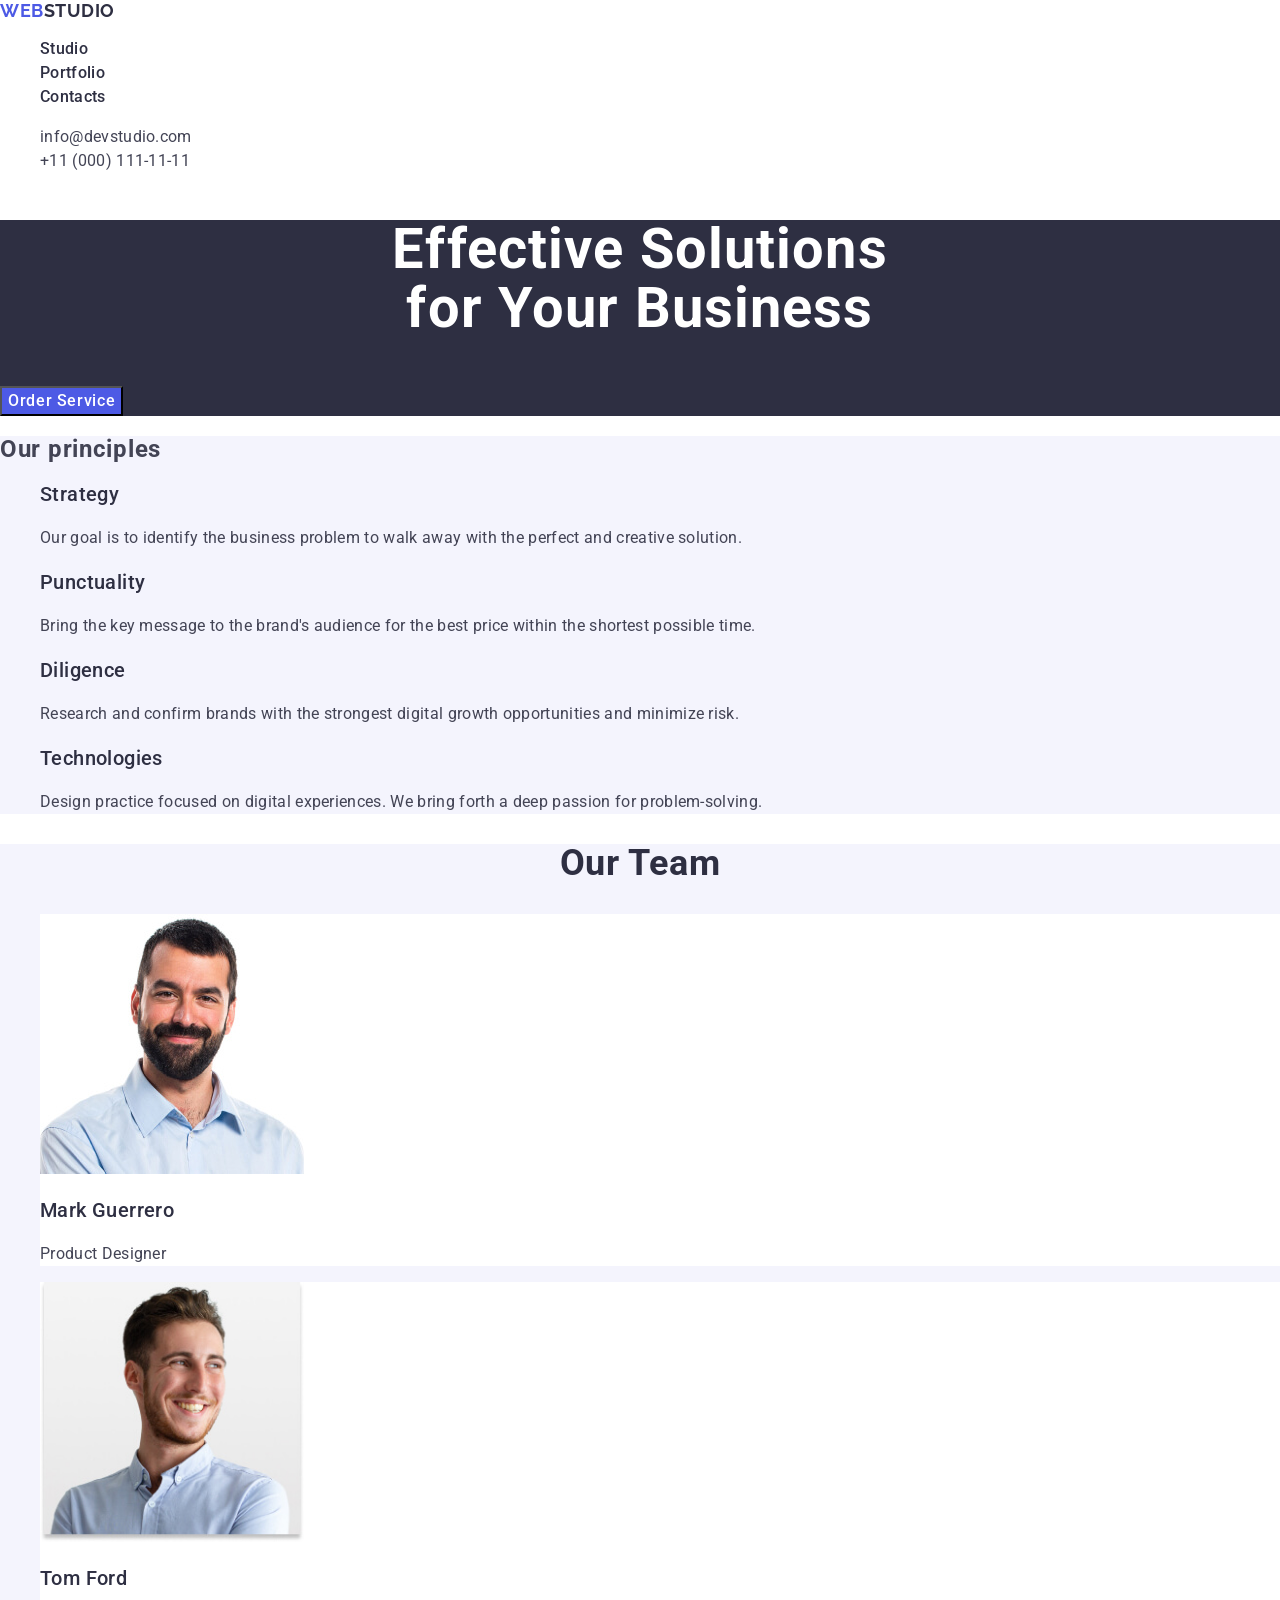
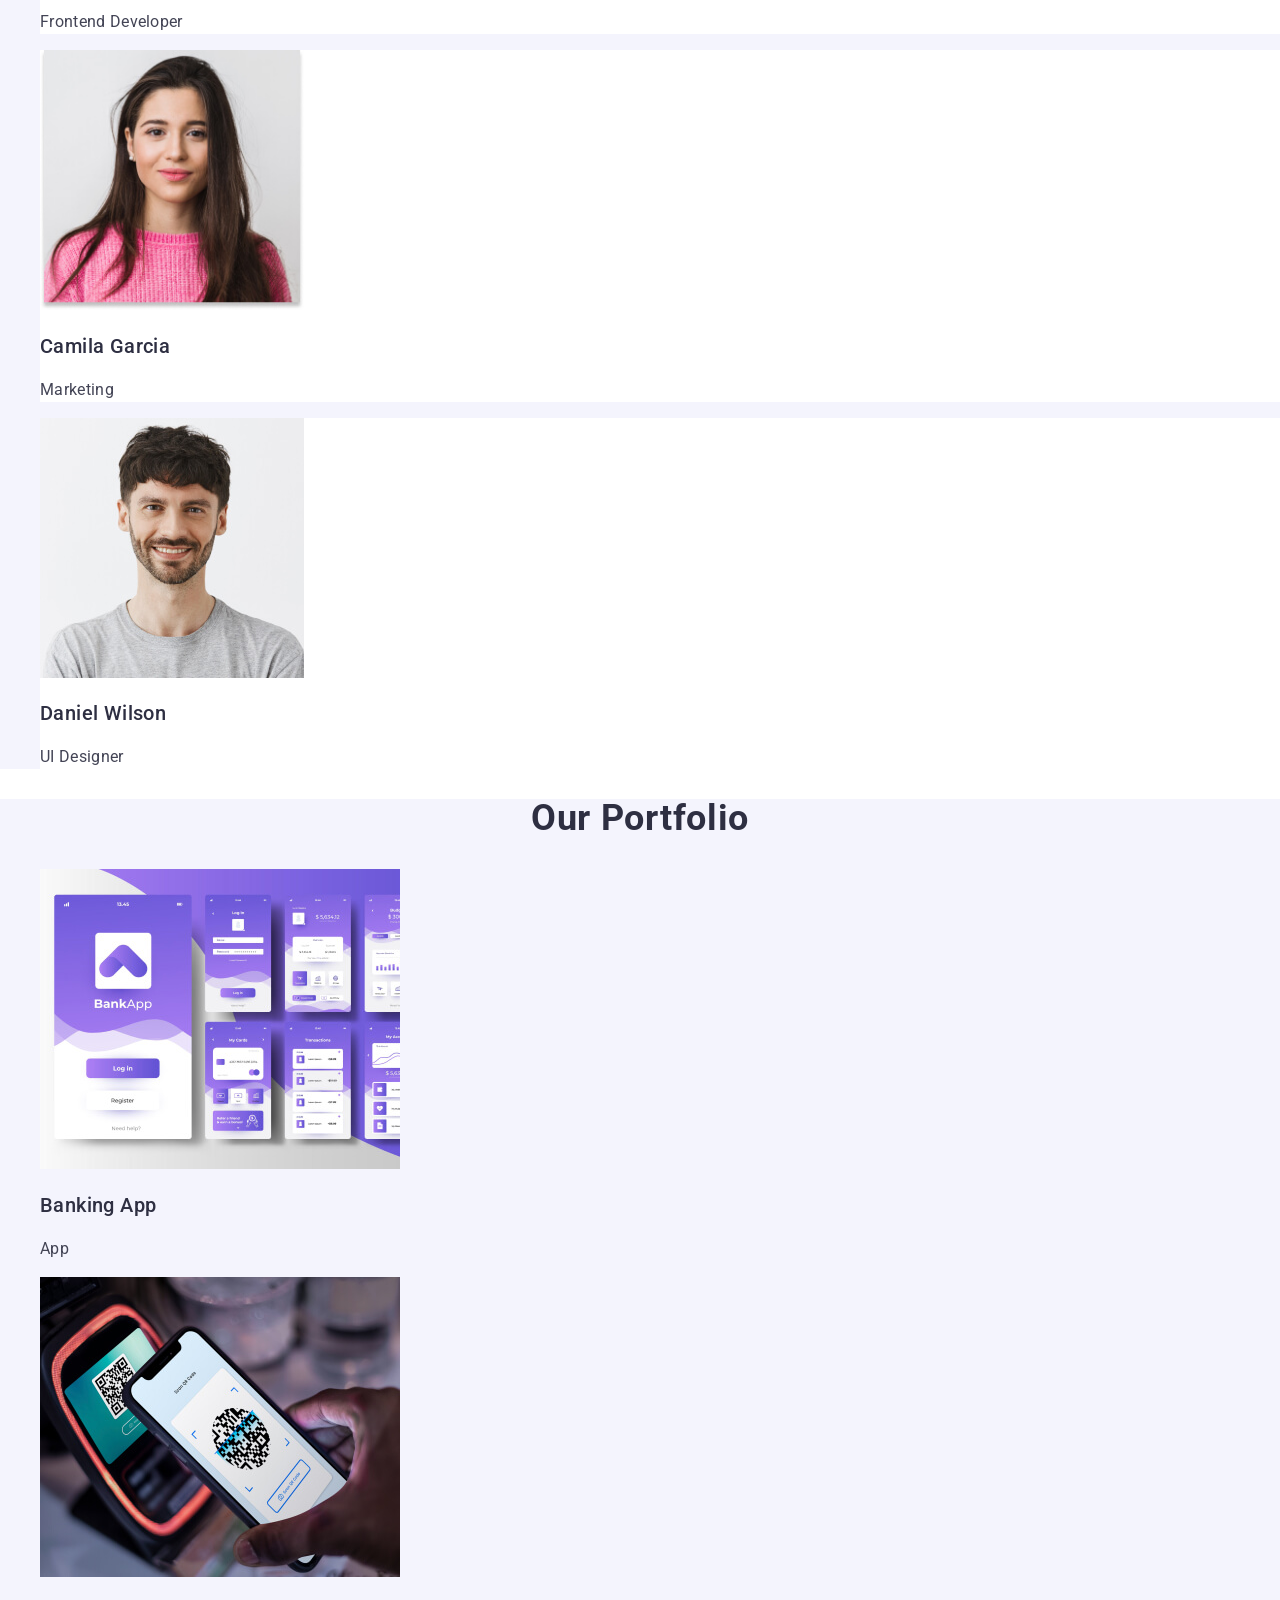
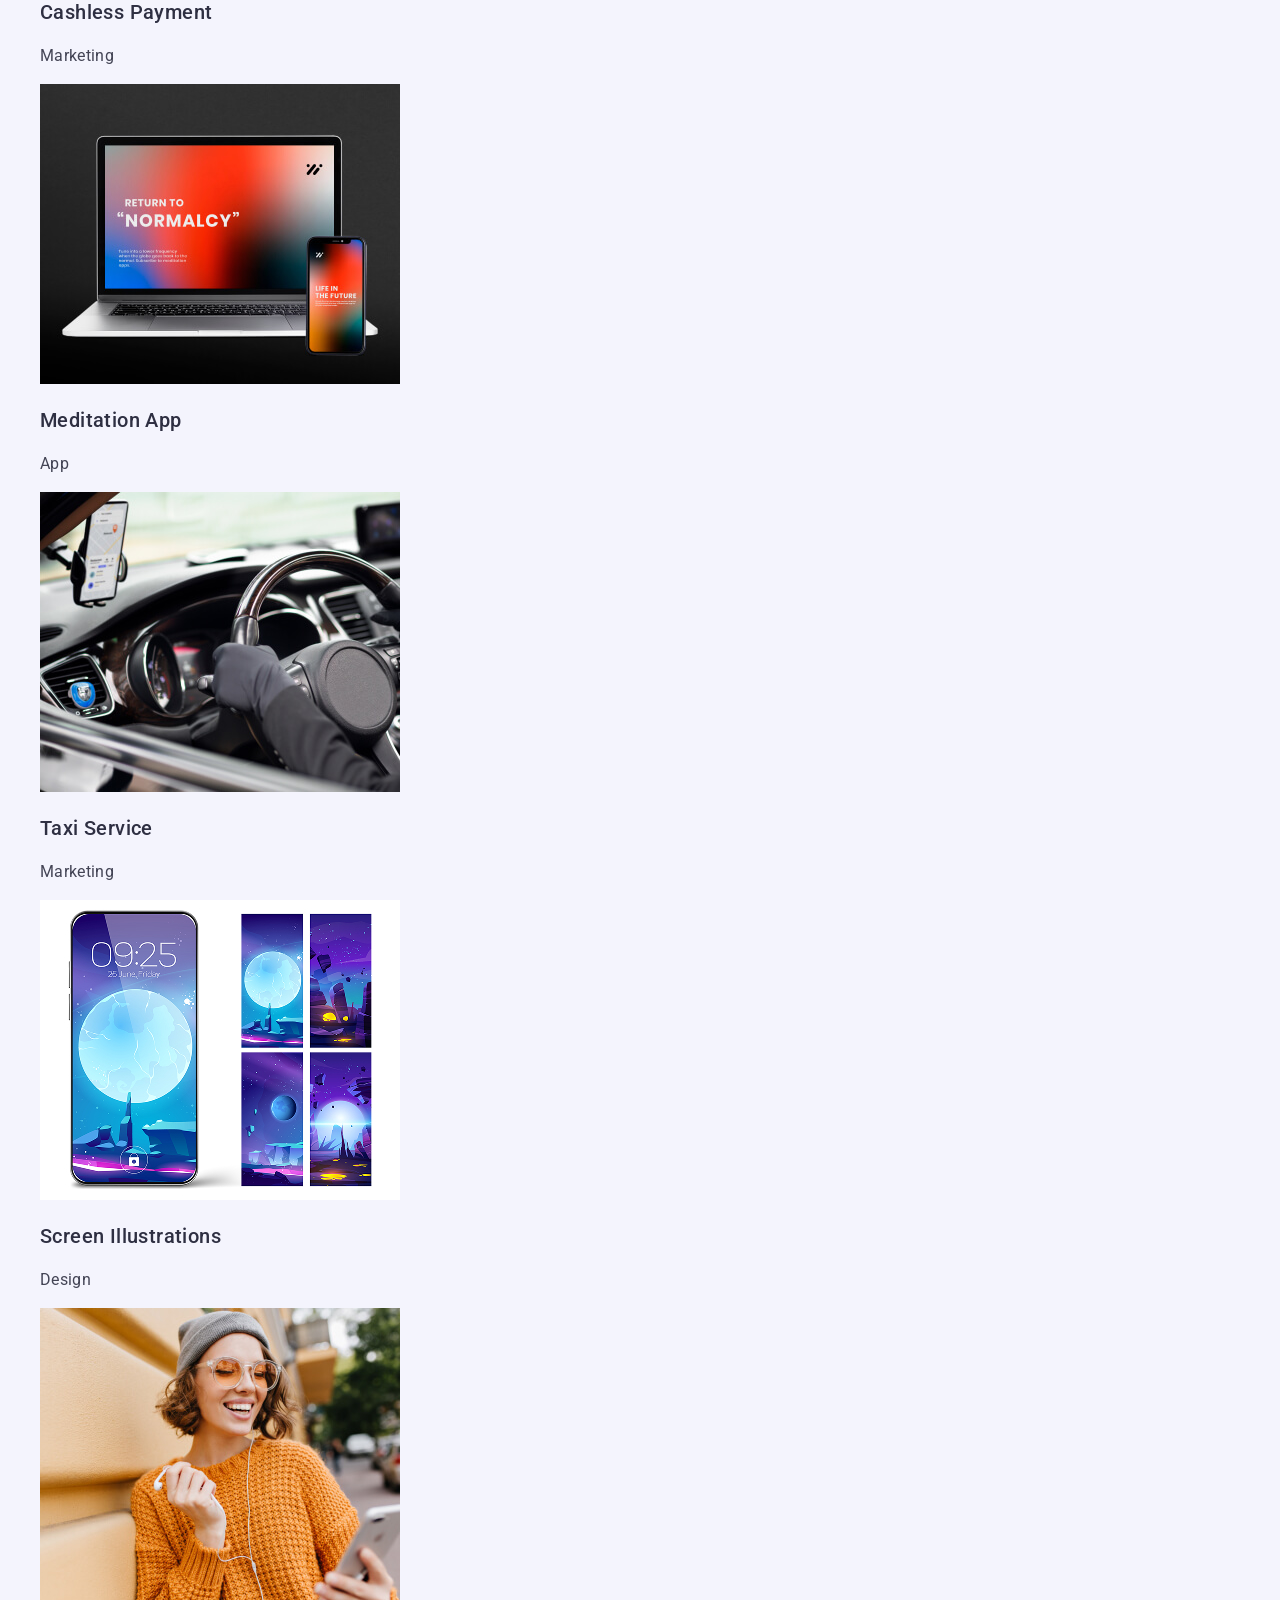
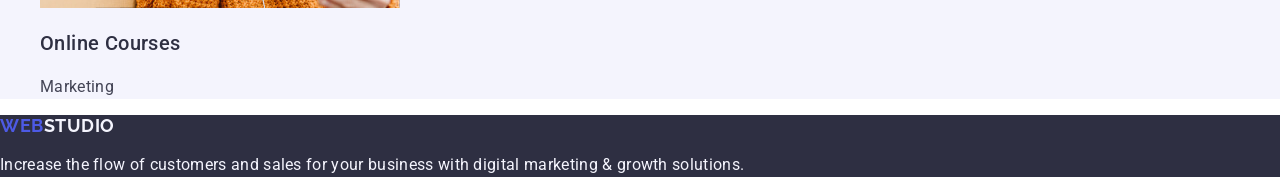
<file: index.html>
<!DOCTYPE html>
<html lang="en">
  <head>
    <meta charset="UTF-8" />
    <meta name="viewport" content="width=device-width, initial-scale=1.0" />
    <title>Web Studio</title>
    <link
    rel="stylesheet"
    href="https://cdnjs.cloudflare.com/ajax/libs/modern-normalize/2.0.0/modern-normalize.min.css"
    integrity="sha512-4xo8blKMVCiXpTaLzQSLSw3KFOVPWhm/TRtuPVc4WG6kUgjH6J03IBuG7JZPkcWMxJ5huwaBpOpnwYElP/m6wg=="
    crossorigin="anonymous"
    referrerpolicy="no-referrer"
  />

  <link rel="preconnect" href="https://fonts.googleapis.com" />
  <link rel="preconnect" href="https://fonts.gstatic.com" crossorigin />
  <link
    href="https://fonts.googleapis.com/css2?family=Raleway:wght@700&family=Roboto:wght@400;500;700&display=swap"
    rel="stylesheet"
  />

    <link rel="stylesheet" href="./css/styles.css" />
</head>
<body>
    <!-- Header section -->
    <header class="page-header">
        <nav class="header-nav">
        <a class="header-logo"
        href="./index.html" >
            Web<span class="logo-part">Studio</span>
        </a>
        <ul class="nav-list">
            <li class="nav-item">
                <a class="nav-link" href="./index.html" >Studio</a>
            </li>
            <li class="nav-item">
                <a class="nav-link" href="">Portfolio</a>
            </li>
            <li class="nav-item">
                <a class="nav-link" href="">Contacts</a>
            </li>
        </ul> 
        </nav>
        <address class="contacts">
            <ul class="contacts-list">
            <li class="contacts-item">
                <a class="contacts-link" href="mailto:info@devstudio.com">info@devstudio.com</a>
            </li>
            <li class="contacts-item">
                <a class="contacts-link" href="tel:+110001111111">+11 (000) 111-11-11</a>
            </li>
            </ul>
        </address>
    </header>
    <main>
        <!-- Hero section -->
            <section class="hero">
                <h1 class="hero-title">Effective Solutions  <br />
                    for Your Business
                </h1>
                <button class="hero-button" type="button">Order Service</button>
            </section>
        <!-- Our principle -->
            <section  class="section">
            <h2 class="visually-hidden">Our principles</h2>
            <ul class="principles-list">
                <li>
                    <h3 class="principle-title">Strategy</h3>
                <p class="principle-text">Our goal is to identify the business problem to walk away with the perfect and creative solution.</p></li>
                <li>
                    <h3 class="principle-title">Punctuality</h3>
                    <p class="principle-text">Bring the key message to the brand's audience for the best price within the shortest possible time.</p>
                </li>
                <li>
                    <h3 class="principle-title">Diligence</h3>
                <p class="principle-text">Research and confirm brands with the strongest digital growth opportunities and minimize risk.</p>
                </li>
                <li>
                    <h3 class="principle-title">Technologies</h3>
                    <p class="principle-text">Design practice focused on digital experiences. We bring forth a deep passion for problem-solving.</p>
                </li>    
            </ul>
        </section>
    <!--     Our Team -->
        <section class="section">
        <h2 class="section-title">Our Team</h2>
        <ul class="team-list">
            <li class="team-item"> 
                <img src="./images/img1.jpg" alt="Young man with a beard" width="264"/>
                <h3 class="team-item-title">Mark Guerrero</h3>
                <p class="team-item-text">Product Designer</p>
            </li>
            <li class="team-item">
                <img src="./images/img2.jpg" alt="A young, smiling man" width="264"/>
                <h3 class="team-item-title">Tom Ford</h3>
                <p class="team-item-text">Frontend Developer</p>
            </li>
            <li class="team-item">
                <img src="./images/img3.jpg" alt="Young girl with long hair" width="264"/>
                <h3 class="team-item-title">Camila Garcia</h3>
                <p class="team-item-text">Marketing</p>
            </li>
            <li class="team-item">
                <img src="./images/img4.jpg" alt="A young, smiling man" width="264"/>
                <h3 class="team-item-title">Daniel Wilson</h3>
                <p class="team-item-text">UI Designer</p>
            </li>
        </ul>
    </section>
    <!--  section Our Portfolio -->
    <section class="section">
        <h2 class="section-title">Our Portfolio</h2>
        <ul class="portfolio-list">
          <li class="portfolio-list-item">
            <img class="portfolio-item-img" 
            src="./images/img5.jpg" 
            alt="Monitor screen" 
            width="360" />
            <h3 class="portfolio-item-title">Banking App</h3>
            <p class="portfolio-item-text">App</p>
          </li>
          <li class="portfolio-list-item" >
            <img class="portfolio-item-img" 
            src="./images/img6.jpg" 
            alt="Phone display" 
            width="360" 
            />
            <h3 class="portfolio-item-title">Cashless Payment</h3>
            <p class="portfolio-item-text">Marketing</p>
          </li>
          <li class="portfolio-list-item">
            <img class="portfolio-item-img" 
            src="./images/img7.jpg" 
            alt="Laptop display"
            width="360" 
            />
            <h3 class="portfolio-item-title">Meditation App</h3>
            <p class="portfolio-item-text">App</p>
          </li>
          <li class="portfolio-list-item">
            <img class="portfolio-item-img" 
              src="./images/img8.jpg"
              alt="Phone in taxi"
              width="360" 
            />
            <h3 class="portfolio-item-title">Taxi Service</h3>
            <p class="portfolio-item-text">Marketing</p>
          </li>
          <li class="portfolio-list-item">
            <img class="portfolio-item-img" 
              src="./images/img9.jpg"
              alt="Phone display"
              width="360" 
            />
            <h3 class="portfolio-item-title">Screen Illustrations</h3>
            <p class="portfolio-item-text">Design</p>
          </li>
          <li class="portfolio-list-item">
            <img class="portfolio-item-img" 
              src="./images/img10.jpg"
              alt="Phone in hands"
              width="360"
            />
            <h3 class="portfolio-item-title">Online Courses</h3>
            <p class="portfolio-item-text">Marketing</p>
          </li>
        </ul>
      </section>    
    </main>
<footer class="footer">
    <a class="footer-logo" href="./index.html" >
        Web<span class="logo-part">Studio</span>
    </a>
    <p class="footer-text">
      Increase the flow of customers and sales for your business with digital
      marketing & growth solutions.
    </p>
  </footer>
</body>
</html>
</file>
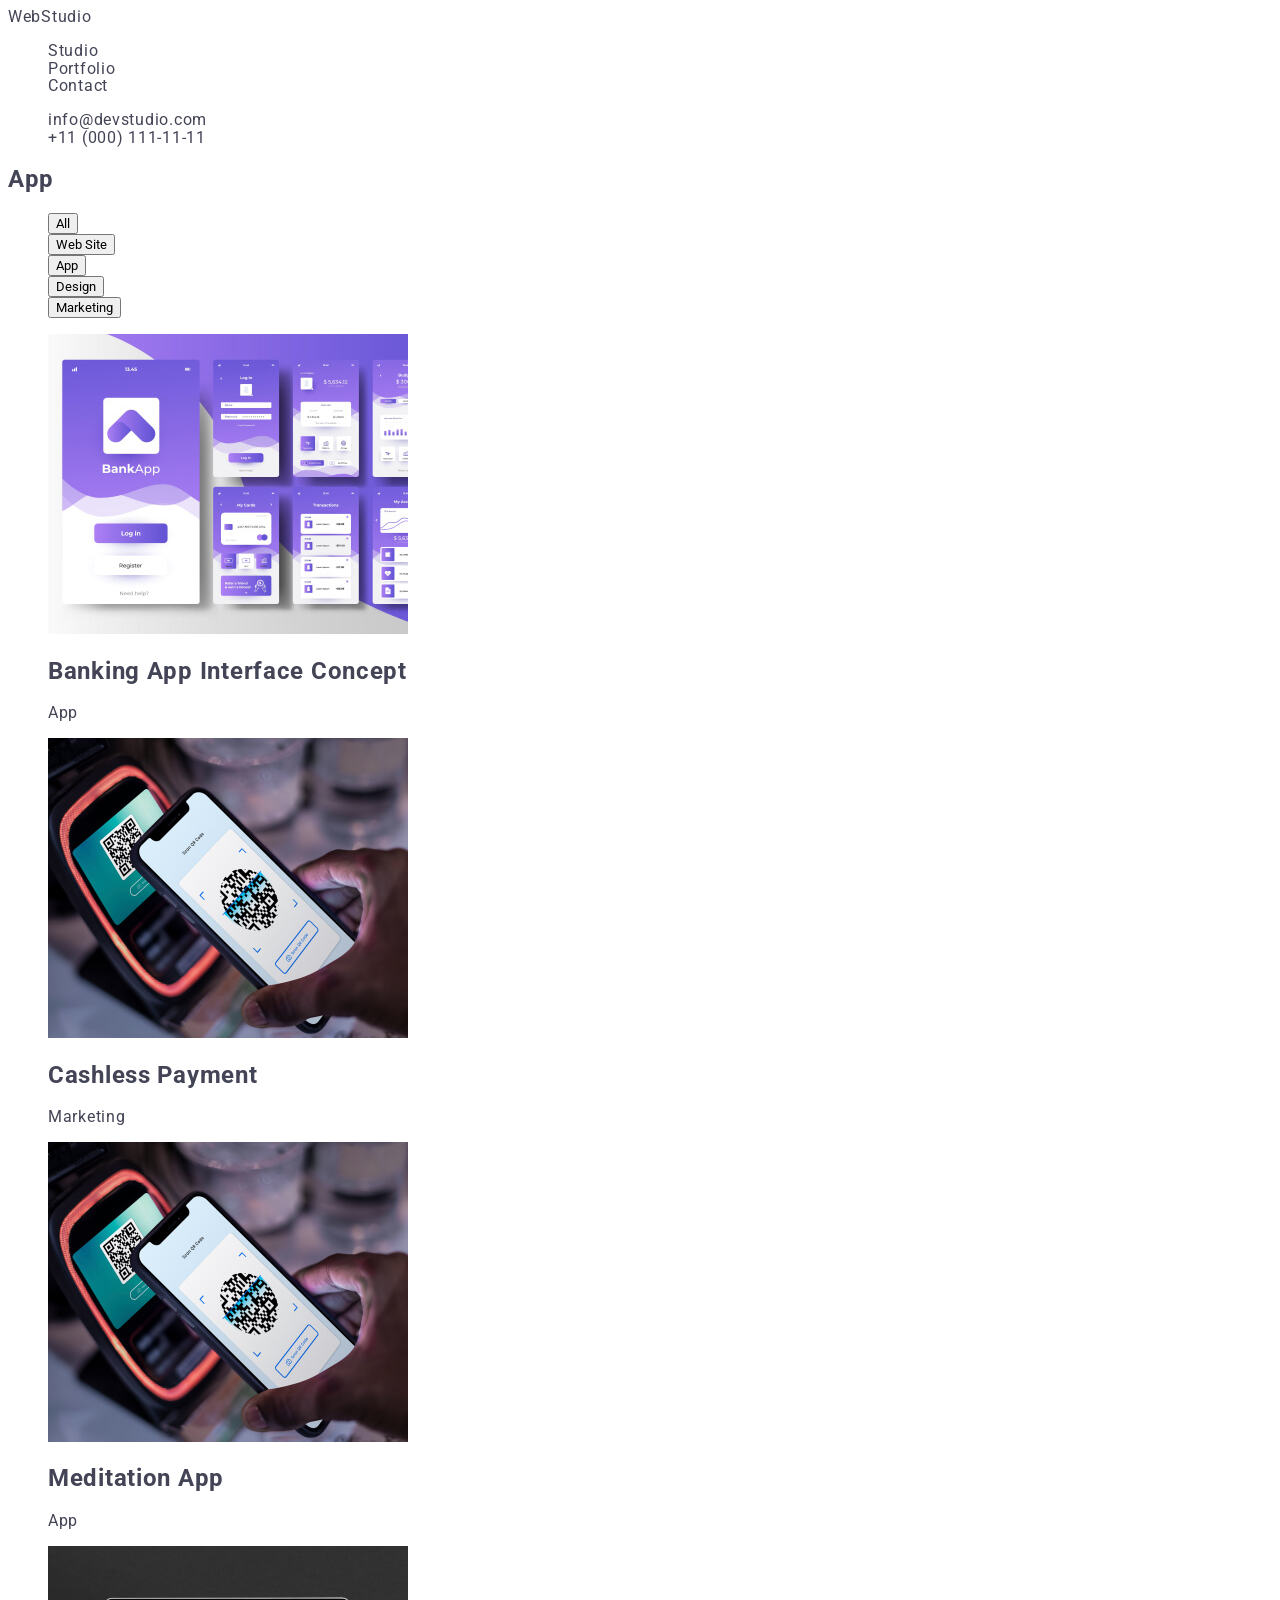
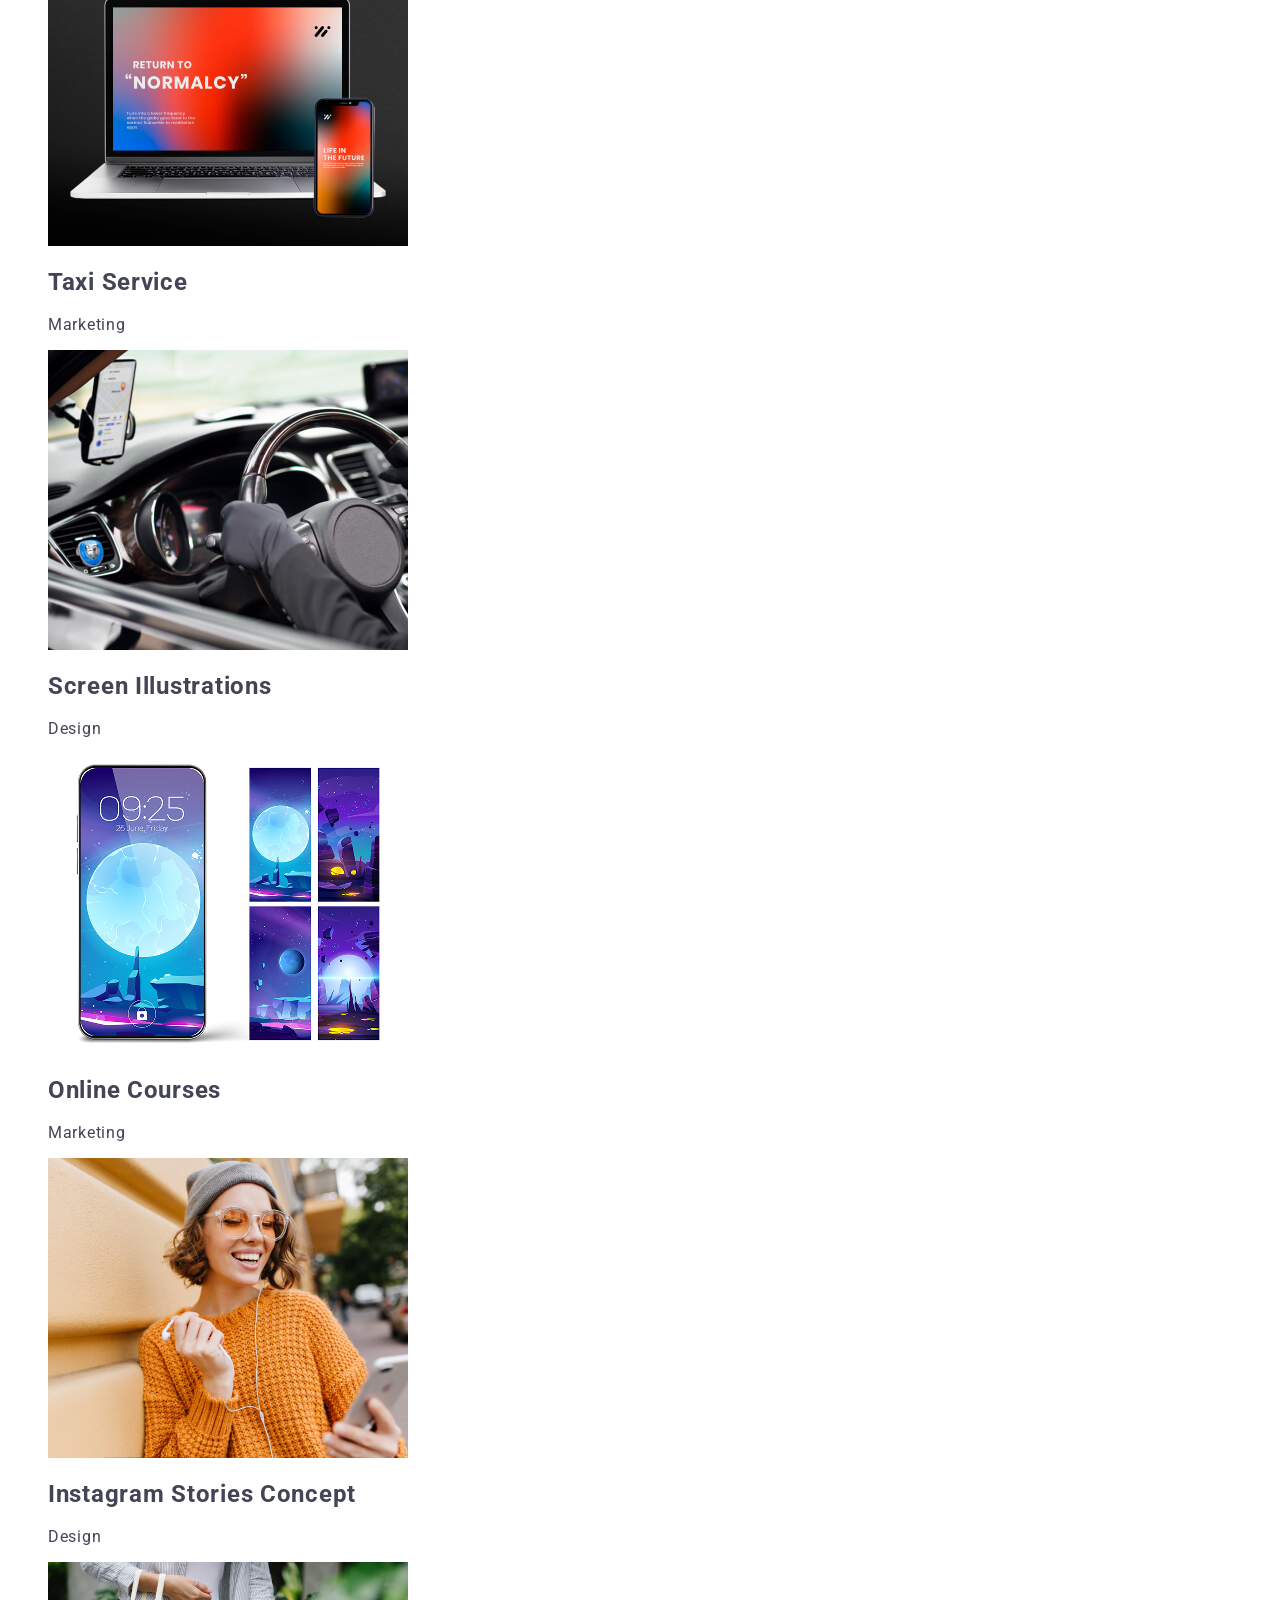
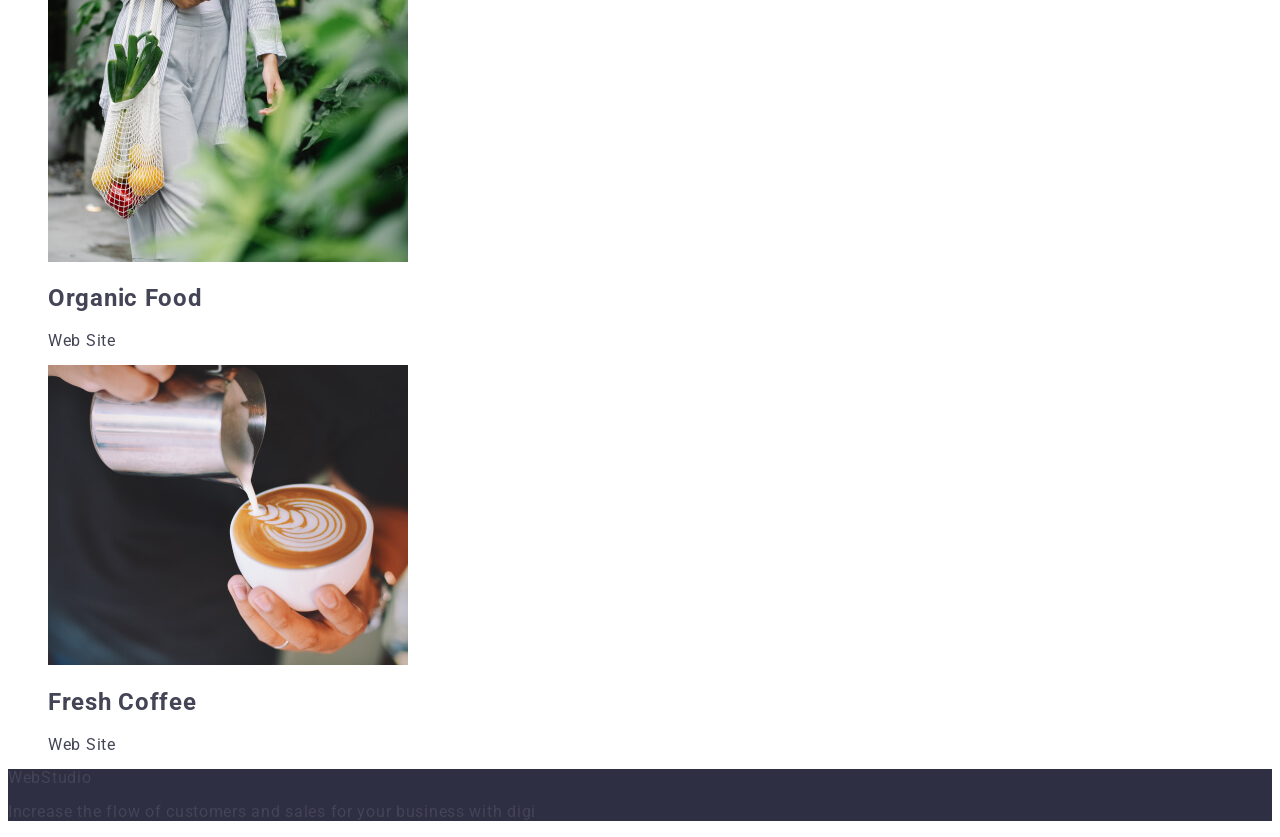
<file: portfolio.html>
<!DOCTYPE html>
<html lang="en">
  <head>
    <meta charset="UTF-8" />
    <meta
      name="viewport"
      content="width=device-width, 
initial-scale=1.0"
    />
    <title>Portfolio</title>
    <link rel="preconnect" href="https://fonts.googleapis.com" />
    <link rel="preconnect" href="https://fonts.gstatic.com" crossorigin />
    <link
      href="https://fonts.googleapis.com/css2?family=Raleway:wght@700&family=Roboto:wght@100;400;500;700&display=swap"
      rel="stylesheet"
    />
    <link rel="stylesheet" href="./css/styles.css" />
  </head>
  <body>
    <!-- Header section -->
    <header class="page-header">
      <nav>
        <a href="./index.html" class="logo link">
          Web<span class="logo-pat">Studio</span>
        </a>
        <ul class="site-nav list">
          <li>
            <a href="./index.html" class="link">Studio</a>
          </li>
          <li>
            <a href="./portfolio.html" class="link">Portfolio</a>
          </li>
          <li>
            <a href="" class="link">Contact</a>
          </li>
        </ul>
      </nav>
      <address class="address">
        <ul class="list">
          <li>
            <a href="mailto:info@devstudio.com" class="link list-address"
              >info@devstudio.com</a
            >
          </li>
          <li>
            <a href="tel:+110001111111" class="link list-address"
              >+11 (000) 111-11-11</a
            >
          </li>
        </ul>
      </address>
    </header>
    <main>
      <section>
        <h1>App</h1>
        <ul class="list">
          <li>
            <button type="button" class="portfolio-button">All</button>
          </li>
          <li>
            <button type="button" class="portfolio-button">Web Site</button>
          </li>
          <li>
            <button type="button" class="portfolio-button">App</button>
          </li>
          <li>
            <button type="button" class="portfolio-button">Design</button>
          </li>
          <li>
            <button type="button" class="portfolio-button">Marketing</button>
          </li>
        </ul>
        <ul class="list app">
          <li>
            <a class="link">
              <img
                src="./images/img5.jpg"
                alt="Purple Banking Interface"
                width="360"
              />
              <h2 class="title">Banking App Interface Concept</h2>
              <p class="paragraph">App</p>
            </a>
          </li>
          <li>
            <a class="link">
              <img
                src="./images/img6.jpg"
                alt="The phone reads qr cod"
                width="360"
              />
              <h2 class="title">Cashless Payment</h2>
              <p class="paragraph">Marketing</p>
            </a>
          </li>
          <li>
            <a class="link">
              <img src="./images/img6.jpg" alt="Laptop monitor" width="360" />
              <h2 class="title">Meditation App</h2>
              <p class="paragraph">App</p>
            </a>
          </li>
          <li>
            <a class="link">
              <img src="./images/img7.jpg" alt="Phone in the car" width="360" />
              <h2 class="title">Taxi Service</h2>
              <p class="paragraph">Marketing</p>
            </a>
          </li>
          <li>
            <a class="link">
              <img
                src="./images/img8.jpg"
                alt="moons on the screen"
                width="360"
              />
              <h2 class="title">Screen Illustrations</h2>
              <p class="paragraph">Design</p>
            </a>
          </li>
          <li>
            <a class="link">
              <img
                src="./images/img9.jpg"
                alt="girl listening to music"
                width="360"
              />
              <h2 class="title">Online Courses</h2>
              <p class="paragraph">Marketing</p>
            </a>
          </li>
          <li>
            <a class="link">
              <img
                src="./images/img10.jpg"
                alt="Instagram Stories Concept"
                width="360"
              />
              <h2 class="title">Instagram Stories Concept</h2>
              <p class="paragraph">Design</p>
            </a>
          </li>
          <li>
            <a class="link">
              <img
                src="./images/img11.jpg"
                alt="vegetables in a bag"
                width="360"
              />
              <h2 class="title">Organic Food</h2>
              <p class="paragraph">Web Site</p>
            </a>
          </li>
          <li>
            <a class="link">
              <img
                src="./images/img12.jpg"
                alt="waiter preparing coffee"
                width="360"
              />
              <h2 class="title">Fresh Coffee</h2>
              <p class="paragraph">Web Site</p>
            </a>
          </li>
        </ul>
      </section>
    </main>
    <footer class="footer">
      <a href="./index.html" class="logo link">
        Web<span class="logo-patfooter">Studio</span>
      </a>
      <p class="text-footer">
        Increase the flow of customers and sales for your business with digi
      </p>
    </footer>
  </body>
</html>
</file>
<file: css/styles.css>
:root {
    --primary-text-color: #434455;
    --hero-tatle-color: #ffffff;
    --title-text-color: #2e2f42;
    --accent-color: #4d5ae5;
    --background-color: #f4f4fd;
  }

  body {
    color: var(--primary-text-color);
    background-color: var(--hero-tatle-color);
    font-family: 'Roboto', sans-serif;
    font-size: 16px;
    font-style: normal;
    font-weight: 400;
    line-height: 1.11;
    letter-spacing: 0.72px;
    
  }
  a {
    text-decoration: none;
    color: currentColor;
  }
  ul, ol {
    list-style-type: none;
  }
  button {
    font-family: inherit;
    cursor: pointer;
  }
  address {
    font-style: normal;
  }

  /* ================ HEADER ================ */
/* .page-header {
}
.header-nav {
} */

.header-logo,
.footer-logo
 {
  font-family: 'Raleway', sans-serif;
  font-weight: 700;
  font-size: 18px;
  line-height: 1.17;
  letter-spacing: 0.03em;
  text-transform: uppercase;
  color: var(--accent-color);
}
.logo-part {
color: #2e2f42;
  }
  
.footer-logo .logo-part {
color: var(--background-color);
  }
  
/* .nav-list {
}
.nav-item {
} */
.nav-link {
  font-weight: 500;
  font-size: 16px;
  line-height: 1.5;
  letter-spacing: 0.02em;
  color: var(--title-text-color);
}
.contacts {
    font-style: normal;
}
/* .contacts-list {
}
.contacts-item {
} */
.contacts-link {
  font-size: 16px;
  line-height: 1.5;
  letter-spacing: 0.02em;
  color: var(--primary-text-color);
}
/* .contacts-link {
} */
.nav-link:hover,
.nav-link:focus,
.contacts-link:hover,
.contacts-link:focus {
color: #404bbf;
}
/* ================ HERO ================ */
.hero {
    background-color: var(--title-text-color);
}
.hero-title {
font-weight: 700;
font-size: 56px;
line-height: 1.07;
letter-spacing: 0.02em;
text-align: center;
color: var(--hero-tatle-color);
}
.hero-button {
background: var(--accent-color);
font-weight: 500;
line-height: 1.5;
font-size: 16px;
letter-spacing: 0.04em;
color: var(--hero-tatle-color);
}
.hero-button:hover,
.hero-button:focus {
background-color: #404BBF;  
}
/* sektion*/
.section {
    background-color: var(--background-color)
}
.section-title {
    color: var(--title-text-color);
    font-size: 36px;
    font-weight: 700;
    text-align: center;
    letter-spacing: 0.02em;
    line-height: 1.11;
    text-transform: capitalize;
  }
  /* Our principles*/
.principles-list {
color: var(--title-text-color);
font-size: 20px;
font-weight: 500;
line-height: 1.2;
letter-spacing: 0.02em;
}
.principle-title, 
.team-item-title,
.portfolio-item-title   
{
font-weight: 500;
font-size: 20px;
line-height: 1.2;
letter-spacing: 0.02em;
text-transform: capitalize;
color: var(--title-text-color);
}
.principle-text,
.team-item-text,
.portfolio-item-text,
.footer-text 
 {
font-weight: 400;
font-size: 16px;
line-height: 1.5;
letter-spacing: 0.02em;
color: var(--primary-text-color);
}
/* Our Team*/
/* .team-list {
}*/
.team-item {
    background-color: var(--hero-tatle-color); 
} 


 /* section Our Portfolio */ 

  /* Footer */ 
.footer {
background: var(--title-text-color);
}
.footer-logo {
color: var(--accent-color)
}
.footer-text {
line-height: 1.5;
letter-spacing: 0.02em;
color: var(--background-color);
}
</file>
